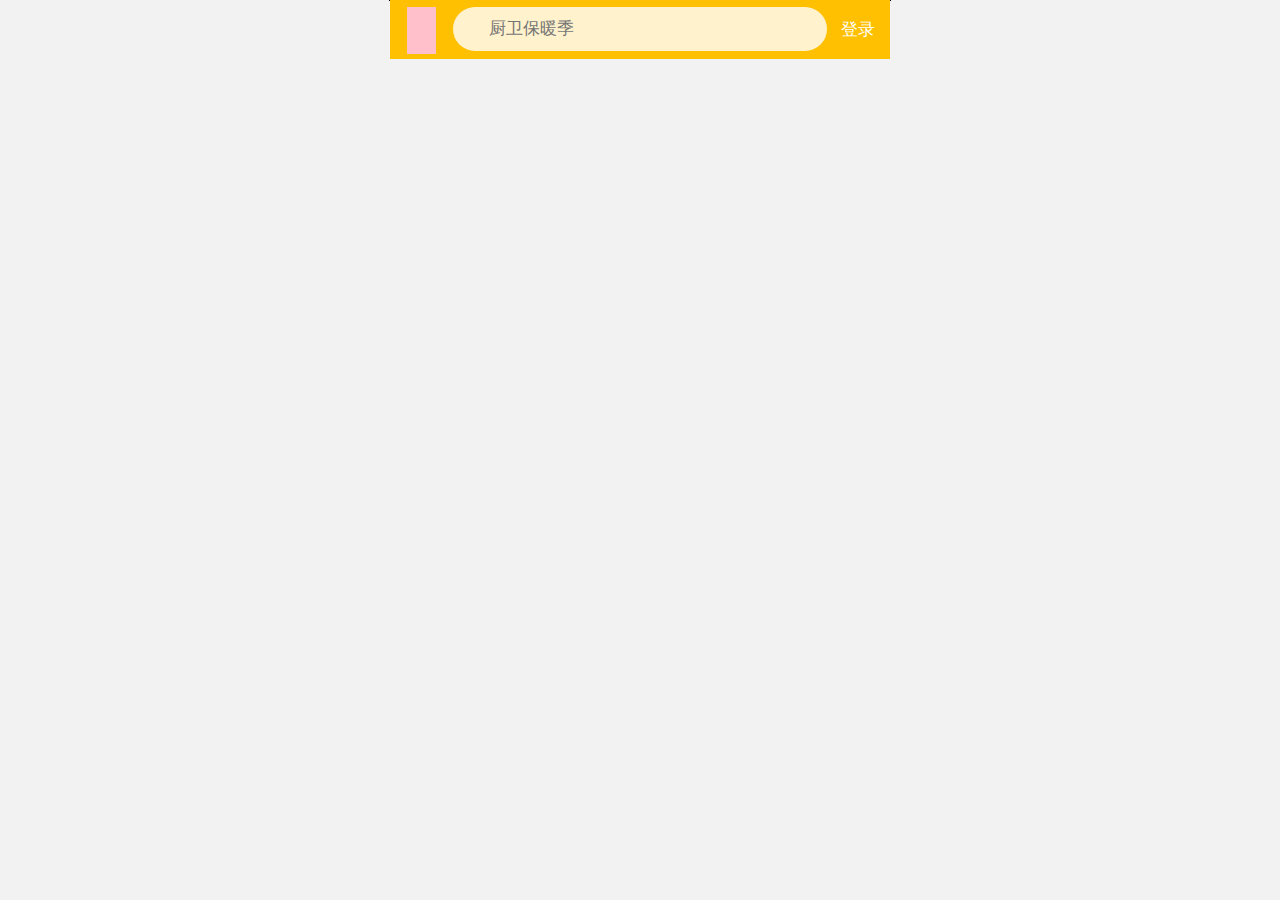
<file: 苏宁首页适配-flexible.js/index.html>
<!DOCTYPE html>
<html lang="en">
<head>
  <meta charset="UTF-8">
  <meta name="viewport" content="width=device-width, initial-scale=1.0, maximum-scale=1.0, user-scalable=0">
  <meta http-equiv="X-UA-Compatible" content="ie=edge">
  <title>仿苏宁首页</title>
  <link rel="stylesheet" href="css/index.css">
  <script src="js/index.js"></script>
</head>
<body>
  <div class="search-content">
    <a href="#" class="classify"></a>
    <div class="search">
      <form action="">
        <input type="text" placeholder="厨卫保暖季">
      </form>
    </div>
    <a href="#" class="login">登录</a>
  </div>
</body>
</html>
</file>
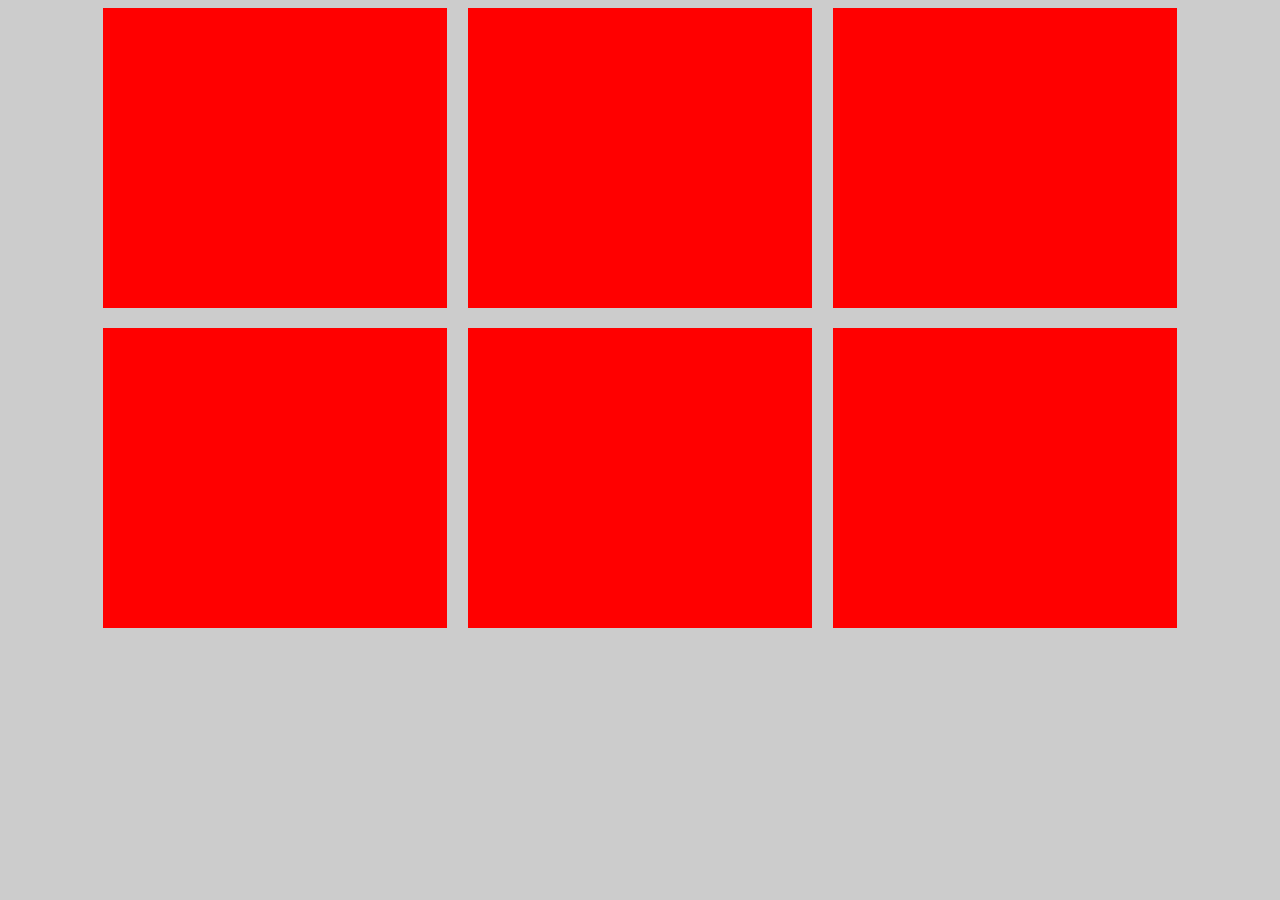
<file: 响应式布局.html>
<!DOCTYPE html>
<html>
<head>
	<meta charset="utf-8">
	<meta name="viewport" content="initial-scale=1.0,width=device-width">
	<title>响应式布局</title>
	<style type="text/css">
		body{
			color:#fff;
		}
		.box{
			width: 85%;margin: 0 auto;
		}
		.box>div{
			width: 32%;height: 300px;background: red;float: left;margin-bottom: 20px;
			margin-right: 2%;
		}
		.box>div:nth-child(3n){
			margin-right: 0
		}
		/*PC端样式开始*/
		@media screen and (min-width: 992px) {
			body{
				background: #ccc;
			}
		}
		/*PC端样式结束*/
		/*iPad端样式开始*/
		@media screen  and (max-width: 991px) and (min-width: 768px) {
			body{
				background: #eee;
			}
		}		
		/*iPad端样式结束*/
		/*移动端样式开始*/
		@media screen and (max-width: 767px) {
			body {
				background: #999;
			}
		}
		/*移动端样式结束*/
	</style>
</head>
<body>

	<div class="box">
		<div></div>
		<div></div>
		<div></div>
		<div></div>
		<div></div>
		<div></div>
	</div>
</body>
</html>
</file>
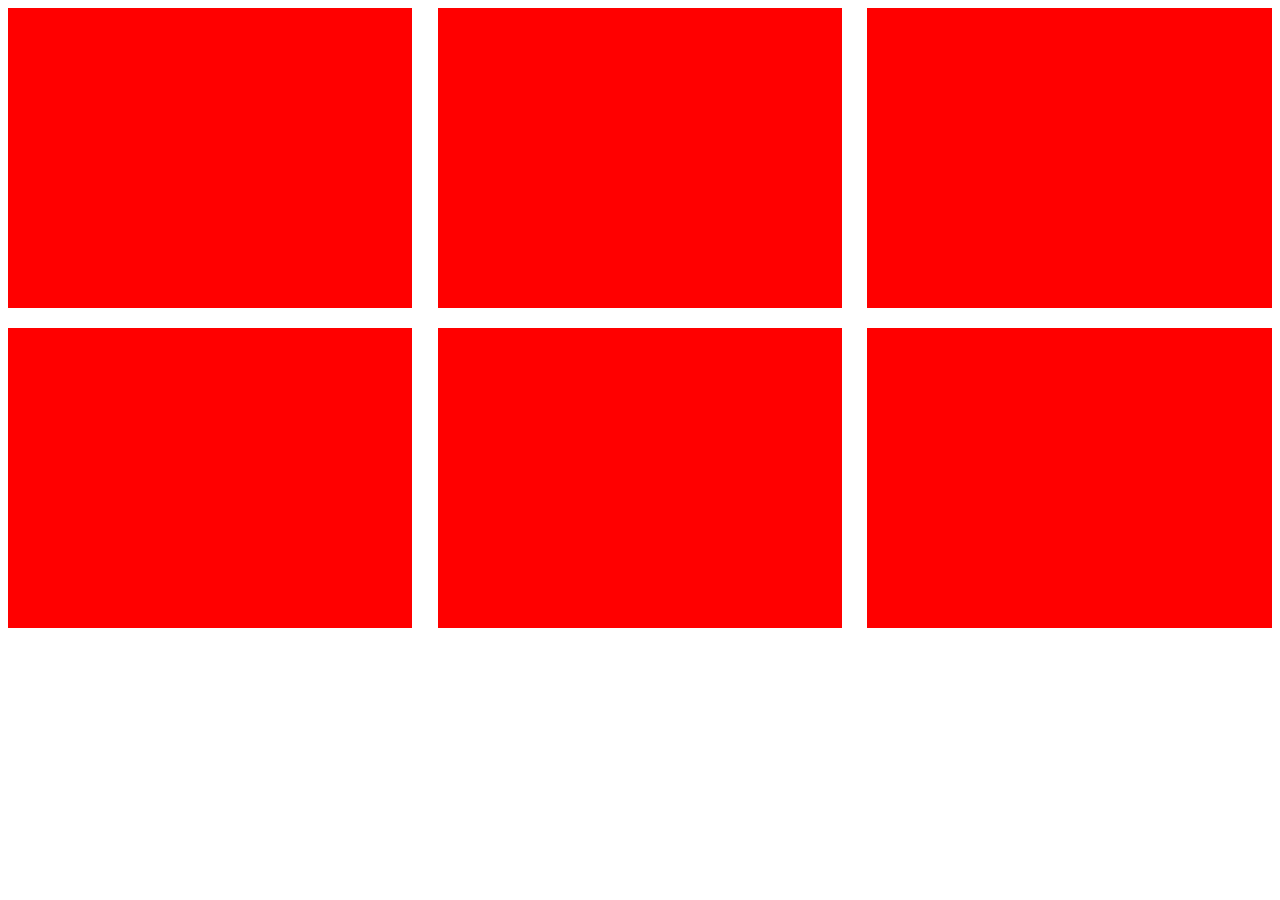
<file: 根据屏幕大小引入不同的css文件.html>
<!DOCTYPE html>
<html>
<head>
	<meta charset="utf-8">
	<meta name="viewport" content="initial-scale=1.0,width=device-width">
	<meta http-equiv="X-UA-Compatible" content="ie=edge">
	<title>响应式布局</title>
	<style type="text/css">
		
		
	</style>
	<link rel="stylesheet" type="text/css" href="style2.css" media="screen and (min-width:320px)">
	<link rel="stylesheet" type="text/css" href="style1.css" media="screen and (min-width:920px)">
</head>
<body>

	<div class="box">
		<div></div>
		<div></div>
		<div></div>
		<div></div>
		<div></div>
		<div></div>
	</div>
</body>
</html>
</file>
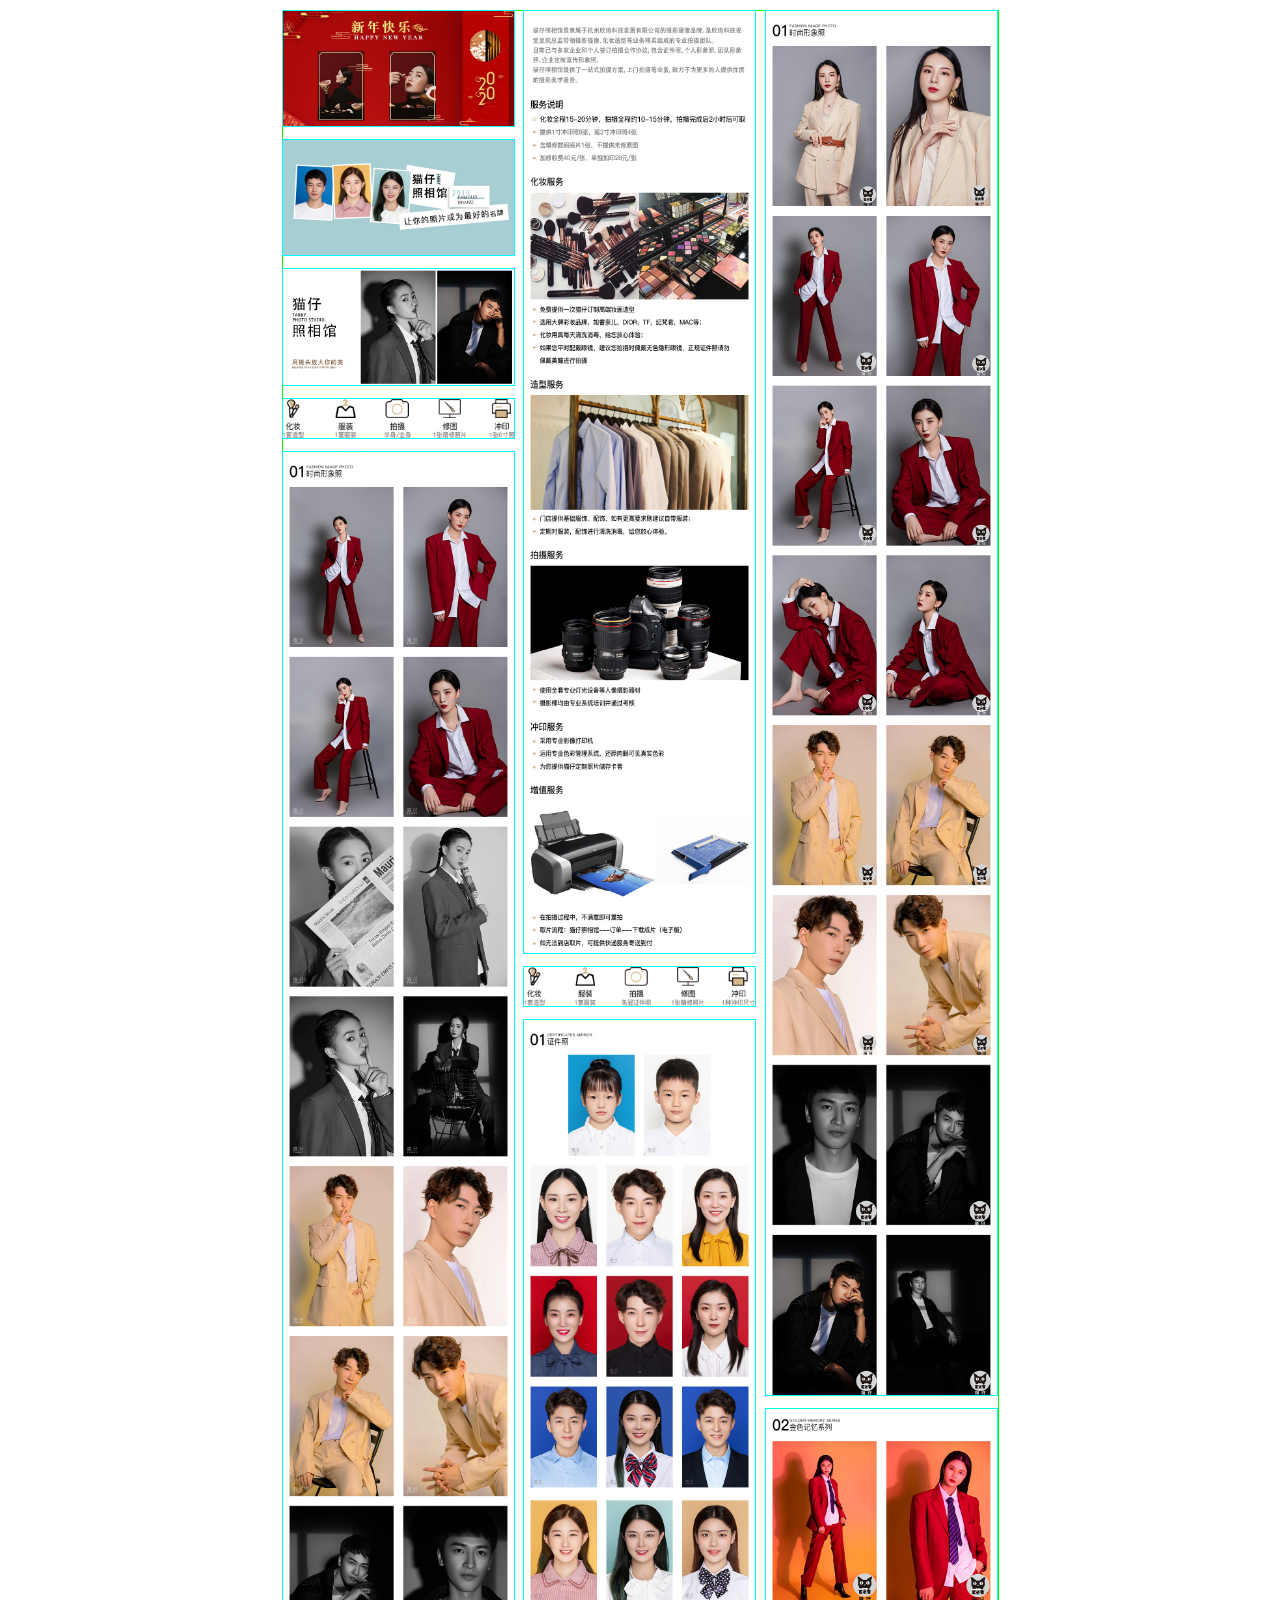
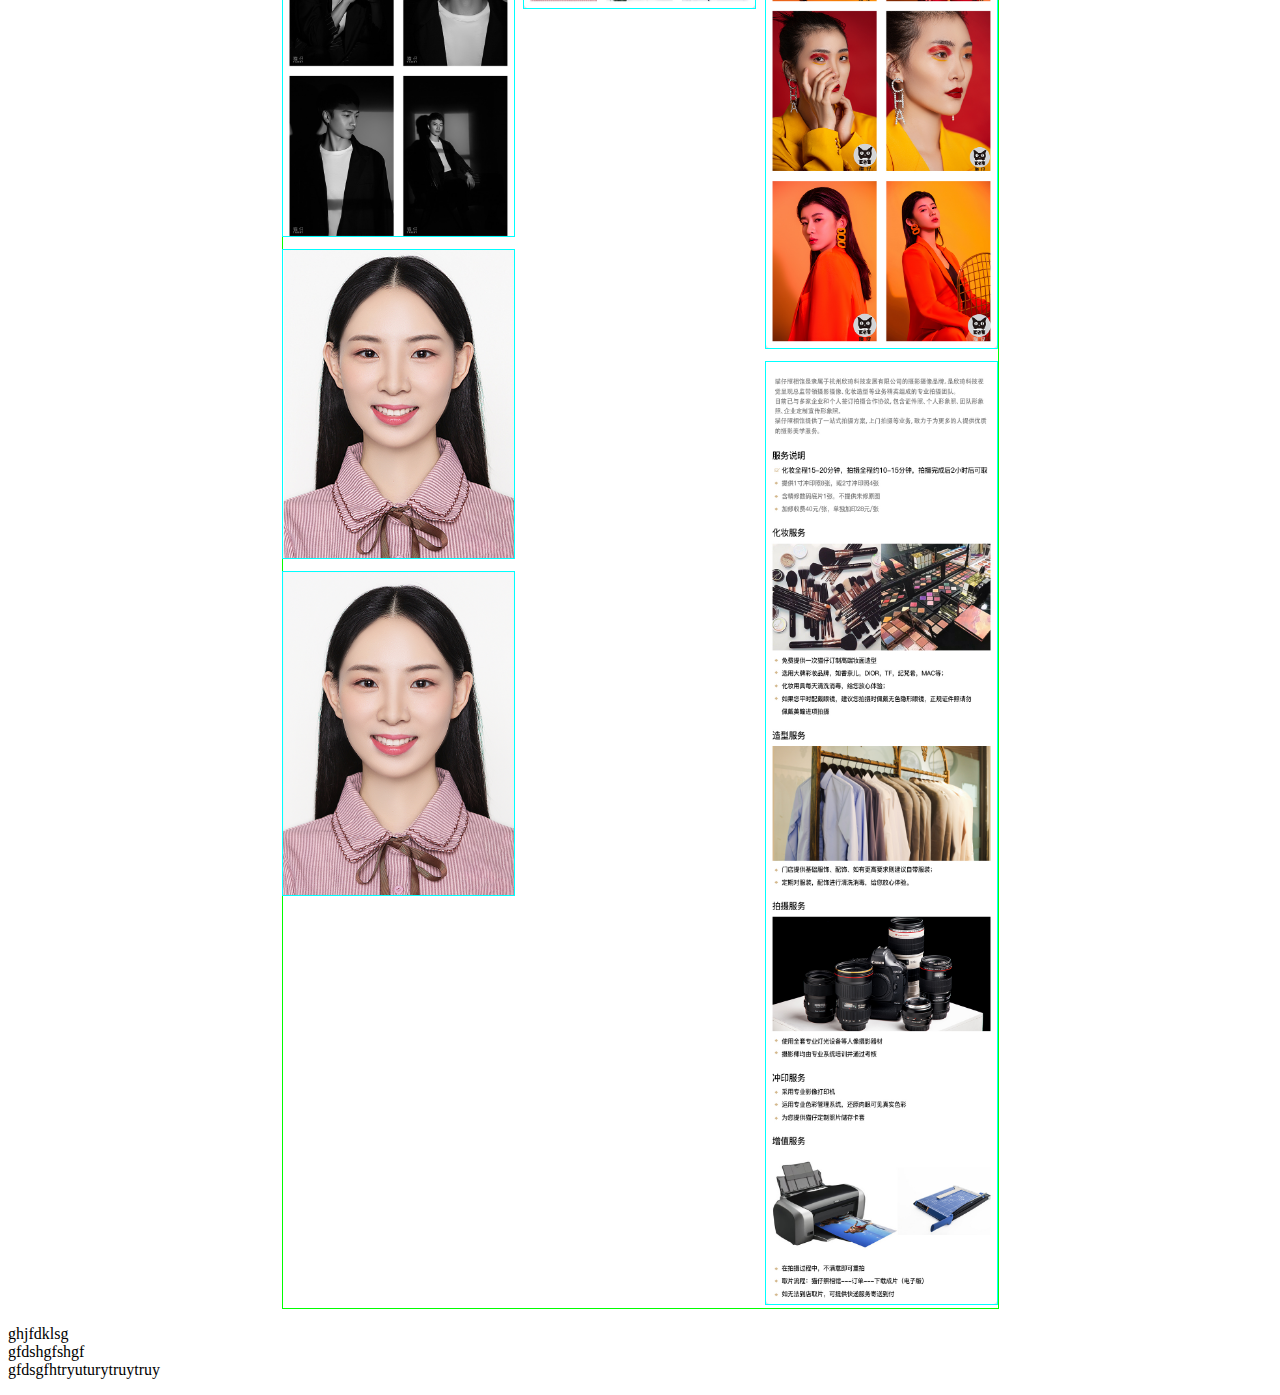
<file: 瀑布流布局(column方法).html>
<!DOCTYPE html>
<html>
<head>
	<title></title>
	 <style>
        .box {
        	width: 715px;
        	margin: auto;
            margin-top: 10px;
            column-count: 3;
            column-gap: 10px;
            border: 1px solid #0f0;
        }
        .item {
            margin-bottom: 10px;
        }
        .item img{
            width: 231px;
            outline: 1px solid #0ff;
        }
    </style>
</head>
<body>
	<div class="box">
		<div class="item">
			<img src="images/banner1.jpg">
		</div>
		<div class="item">
			<img src="images/banner2.jpg">
		</div>
		<div class="item">
			<img src="images/banner3.jpg">
		</div>
		<div class="item">
			<img src="images/banner4.jpg">
		</div>
		<div class="item">
			<img src="images/banner5.jpg">
		</div>
		<div class="item">
			<img src="images/banner6.jpg">
		</div>
		<div class="item">
			<img src="images/banner7.jpg">
		</div>
		<div class="item">
			<img src="images/banner8.jpg">
		</div>
		<div class="item">
			<img src="images/banner9.jpg">
		</div>
		<div class="item">
			<img src="images/banner10.jpg">
		</div>
		<div class="item">
			<img src="images/banner11.jpg">
		</div>
		<div class="item">
			<img src="images/banner12.jpg">
		</div>
		<div class="item">
			<img src="images/banner13.jpg">
		</div>
	</div>
	<p></p>
	<script type="text/javascript">
		var str = `ghjfdklsg
		gfdshgfshgf
		gfdsgfhtryuturytruytruy`
		console.log(str)
		console.log(document.getElementsByTagName('p'))
		str = str.replace(/\r\n/g, '<br/>').replace(/\n/g, '<br/>').replace(/\s/g, ' ')
		document.getElementsByTagName('p')[0].innerHTML = str
	</script>
</body>
</html>
</file>
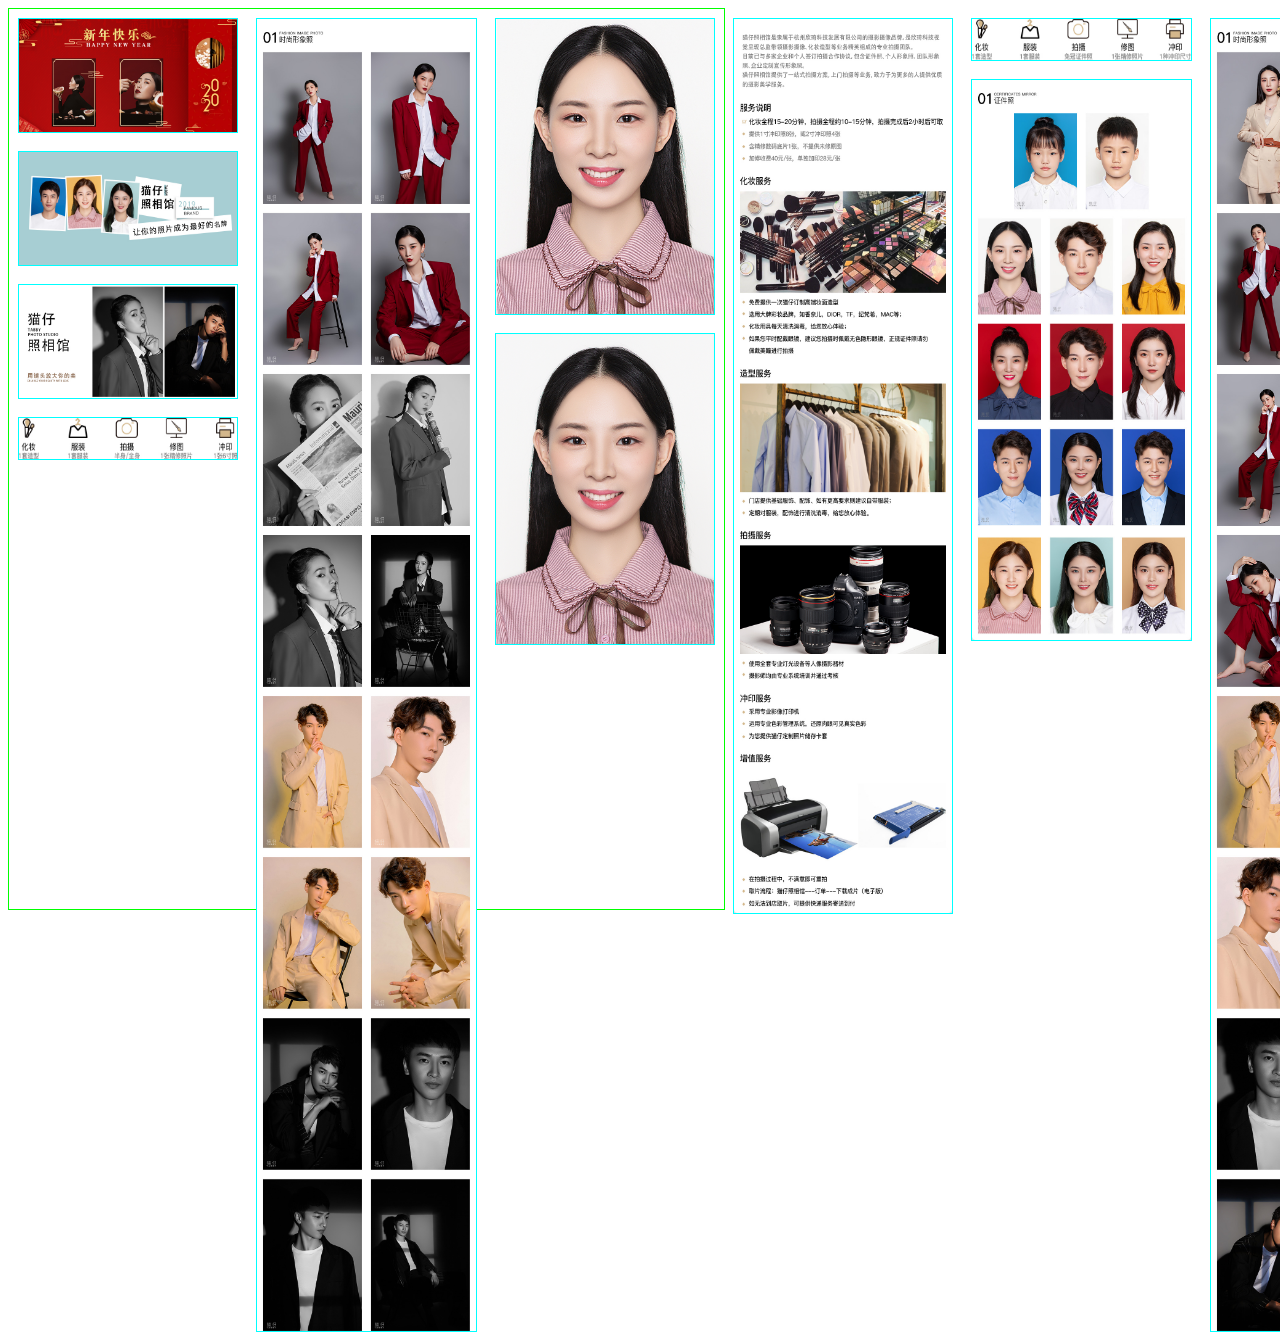
<file: 瀑布流布局flex.html>
<!DOCTYPE html>
<html>
<head>
	<title></title>
	 <style>
        /*.box {
        	width: 715px;
        	margin: auto;
            margin-top: 10px;
            display: flex;
            flex-flow: wrap;
            border: 1px solid #0f0;
        }
        .item {
            margin-bottom: 10px;
            width: 231px;
        }
        .item img{
            width: 231px;
            outline: 1px solid #0ff;
        }*/
        .box {
          display: flex;  
          flex-flow:column wrap;
          height: 100vh;
          width: 715px;
          border: 1px solid #0f0;
        }
        .item {
            margin: 10px;
            width: calc(100%/3 - 20px);
        }
        .item img{
            width: 100%;
            height:100%;
            outline: 1px solid #0ff;
        }
    </style>
</head>
<body>
	<div class="box">
		<div class="item">
			<img src="images/banner1.jpg">
		</div>
		<div class="item">
			<img src="images/banner2.jpg">
		</div>
		<div class="item">
			<img src="images/banner3.jpg">
		</div>
		<div class="item">
			<img src="images/banner4.jpg">
		</div>
		<div class="item">
			<img src="images/banner5.jpg">
		</div>
		<div class="item">
			<img src="images/banner6.jpg">
		</div>
		<div class="item">
			<img src="images/banner7.jpg">
		</div>
		<div class="item">
			<img src="images/banner8.jpg">
		</div>
		<div class="item">
			<img src="images/banner9.jpg">
		</div>
		<div class="item">
			<img src="images/banner10.jpg">
		</div>
		<div class="item">
			<img src="images/banner11.jpg">
		</div>
		<div class="item">
			<img src="images/banner12.jpg">
		</div>
		<div class="item">
			<img src="images/banner13.jpg">
		</div>
	</div>	
</body>
</html>
</file>
<file: 苏宁首页适配-flexible.js/css/index.css>
a {
  text-decoration: none;
}
html {
  font-size: 50px;
}
div,
form,
input,
p {
  box-sizing: border-box;
}

body {
  min-width: 320px;
  max-width: 750px;
  width: 10rem;
  margin: 0 auto;
  line-height: 1.5;
  font-family: Arial, Helvetica, sans-serif;
  background: #f2f2f2;
  outline: 1px solid;
}
@media screen and (min-width: 750px) {
  html{
    font-size: 50px!important;
  }
}
.search-content{
  width: 10rem;
  height: 1.173333rem;
  background: #ffc001;
  position: fixed;
  top: 0;
  left: 50%;
  transform: translateX(-50%);
  -webkit-transform: translateX(-50%);
  -moz-transform: translateX(-50%);
  -ms-transform: translateX(-50%);
  -o-transform: translateX(-50%);
  display: flex;
}
.classify{
  width: .586667rem;
  height: .933333rem;
  margin: .146667rem .333333rem .133333rem;
  background: pink;
}
.search{
  flex: 1;/* background: pink; */
}
input{
  width: 100%;
  height: .88rem;
  border: 0;
  outline: none;
  font-size: .333333rem;
  background-color: #fff2cc;
  margin-top: .133333rem;
  border-radius: .44rem;
  padding-left: .733333rem;
  color: #757575;
}
.login{
  width: 1rem;
  height: .933333rem;
  margin: .133333rem;
  font-size: .333333rem;
  line-height: .933333rem;
  color: #fff;
  text-align: center;
}
</file>
<file: style2.css>
.box>div{
	width: 100%;height: 300px;background: red;margin-bottom: 20px;;
}
</file>
<file: style1.css>
.box>div{
	width: 32%;height: 300px;background: red;float: left;margin-bottom: 20px;margin-right: 2%;
}
.box>div:nth-child(3n){
	margin-right: 0
}
</file>
